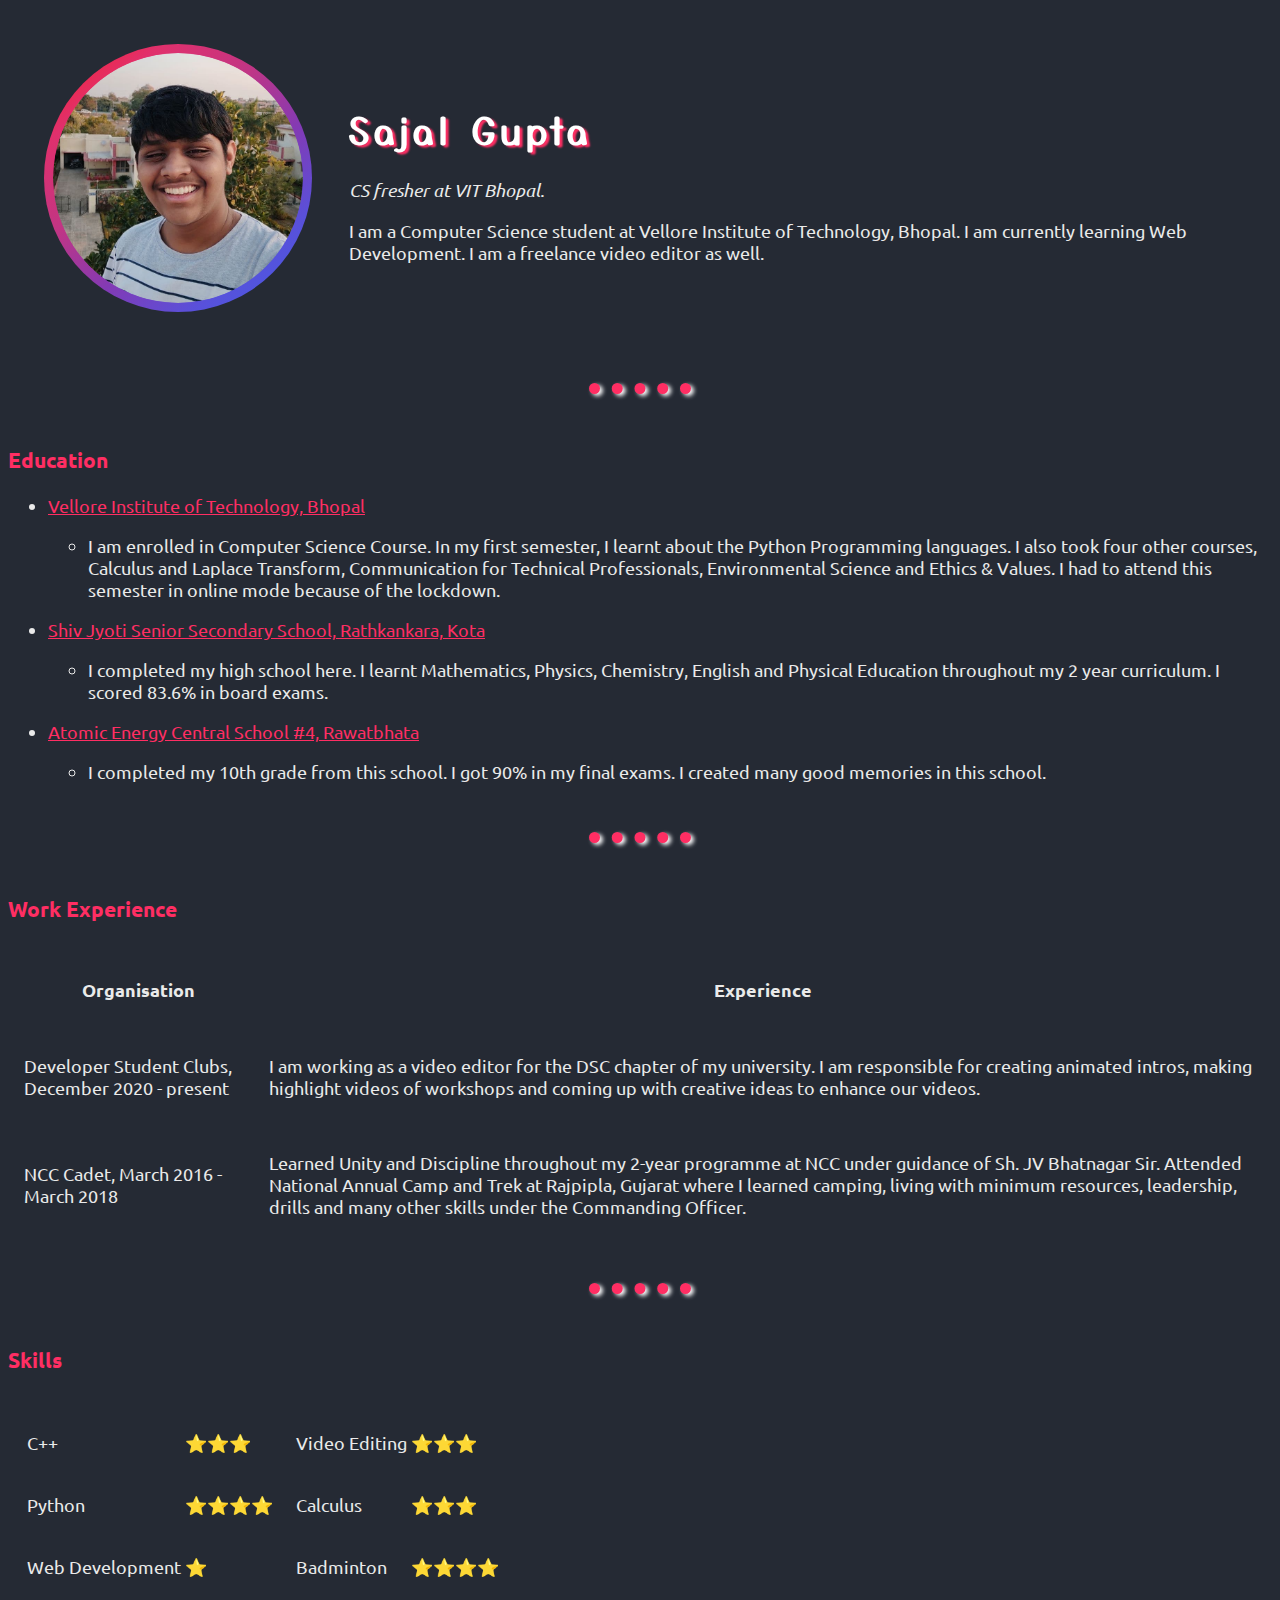
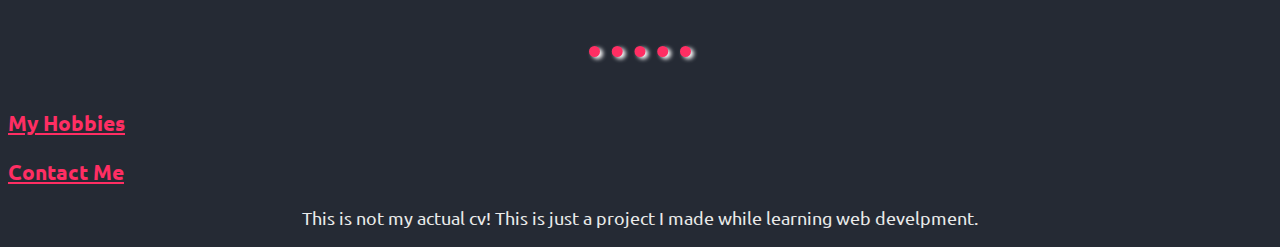
<file: index.html>
<!DOCTYPE html>
<html lang="en" dir="ltr">

<head>
  <meta charset="utf-8">
  <title>Sajal's Personal Site </title>
  <link rel="stylesheet" href="css/styles.css">
  <link>
<link rel="preconnect" href="https://fonts.gstatic.com">
<link href="https://fonts.googleapis.com/css2?family=Ubuntu:wght@500&family=Yusei+Magic&display=swap" rel="stylesheet">
</head>

<body>
  <table cellspacing="35">
    <tr>
      <td><img class = "profilePicture" src="images/sajalGupta.png" alt="Sajal Profile Picture" height="250"></td>
      <td>
        <h1 class = "name">Sajal Gupta</h1>
        <p><em>CS fresher at VIT Bhopal. </em></p>
        <p>I am a Computer Science student at Vellore Institute of Technology, Bhopal. I am currently learning Web Development. I am a freelance video editor as well. </p>
      </td>
    </tr>
  </table>
  <br>
  <hr size="2" noshade>
  <br>
  <h3>Education</h3>
  <ul>
    <li><a href="https://vitbhopal.ac.in/">Vellore Institute of Technology, Bhopal</a></li>
    <ul>
      <li>
        <p>I am enrolled in Computer Science Course. In my first semester, I learnt about the Python Programming languages. I also took four other courses, Calculus and Laplace Transform, Communication for Technical Professionals, Environmental
          Science and Ethics & Values. I had to attend this semester in online mode because of the lockdown.</p>
      </li>
    </ul>
    <li><a href="https://www.shivjyoti.org/">Shiv Jyoti Senior Secondary School, Rathkankara, Kota</a></li>
    <ul>
      <li>
        <p>I completed my high school here. I learnt Mathematics, Physics, Chemistry, English and Physical Education throughout my 2 year curriculum. I scored 83.6% in board exams.</p>
      </li>
    </ul>
    <li>
      <a href="http://www.aecs4rbt.nic.in">Atomic Energy Central School #4, Rawatbhata</a>
    </li>
    <ul>
      <li>
        <p>I completed my 10th grade from this school. I got 90% in my final exams. I created many good memories in this school.</p>
      </li>
    </ul>
  </ul>
  <br>
  <hr size="2" noshade>
  <br>
  <h3>Work Experience</h3>
  <table cellspacing="15">
    <thead>
      <tr>
        <th>
          <p>Organisation</p>
        </th>
        <th>
          <p>Experience</p>
        </th>
      </tr>
    </thead>
    <tbody>
      <tr>
        <td>
          <p>Developer Student Clubs, December 2020 - present</p>
        </td>
        <td>
          <p>I am working as a video editor for the DSC chapter of my university. I am responsible for creating animated intros, making highlight videos of workshops and coming up with creative ideas to enhance our videos.</p>
        </td>
      </tr>
      <tr>
        <td>
          <p>NCC Cadet, March 2016 - March 2018</p>
        </td>
        <td>
          <p>Learned Unity and Discipline throughout my 2-year programme at NCC under guidance of Sh. JV Bhatnagar Sir. Attended National Annual Camp and Trek at Rajpipla, Gujarat where I learned camping, living with minimum resources, leadership, drills and many other skills under the Commanding Officer.</p>
        </td>
      </tr>
    </tbody>
  </table>
  <br>
  <hr size="2" noshade>
  <br>
  <h3>Skills</h3>
  <table cellspacing="15">
    <tr>
      <td>
        <table>
          <tr>
            <td>
              <p>C++</p>
            </td>
            <td>
              <p>⭐⭐⭐</p>
            </td>
          </tr>
          <tr>
            <td>
              <p>Python</p>
            </td>
            <td>
              <p>⭐⭐⭐⭐</p>
            </td>
          </tr>
          <tr>
            <td>
              <p>Web Development</p>
            </td>
            <td>⭐</td>
          </tr>
        </table>
      </td>
      <td>
        <table>
          <tr>
            <td>
              <p>Video Editing</p>
            </td>
            <td>⭐⭐⭐</td>
          </tr>
          <tr>
            <td>
              <p>Calculus</p>
            </td><td>
  <p>⭐⭐⭐</p>
            </td>
          </tr>
          <tr>
            <td>
              <p>Badminton</p>
            </td>
            <td>
              <p>⭐⭐⭐⭐</p>
            </td>
          </tr>
        </table>
      </td>
    </tr>
  </table>
  <br>
  <hr size="2" noshade>
  <br>
  <h3><a href="hobbies.html">My Hobbies</a></h3>
  <h3><a href="contactMe.html">Contact Me</a></h3>
  <p style="text-align : center">This is not my actual cv! This is just a project I made while learning web develpment.</p>
</body>

</html>
</file>
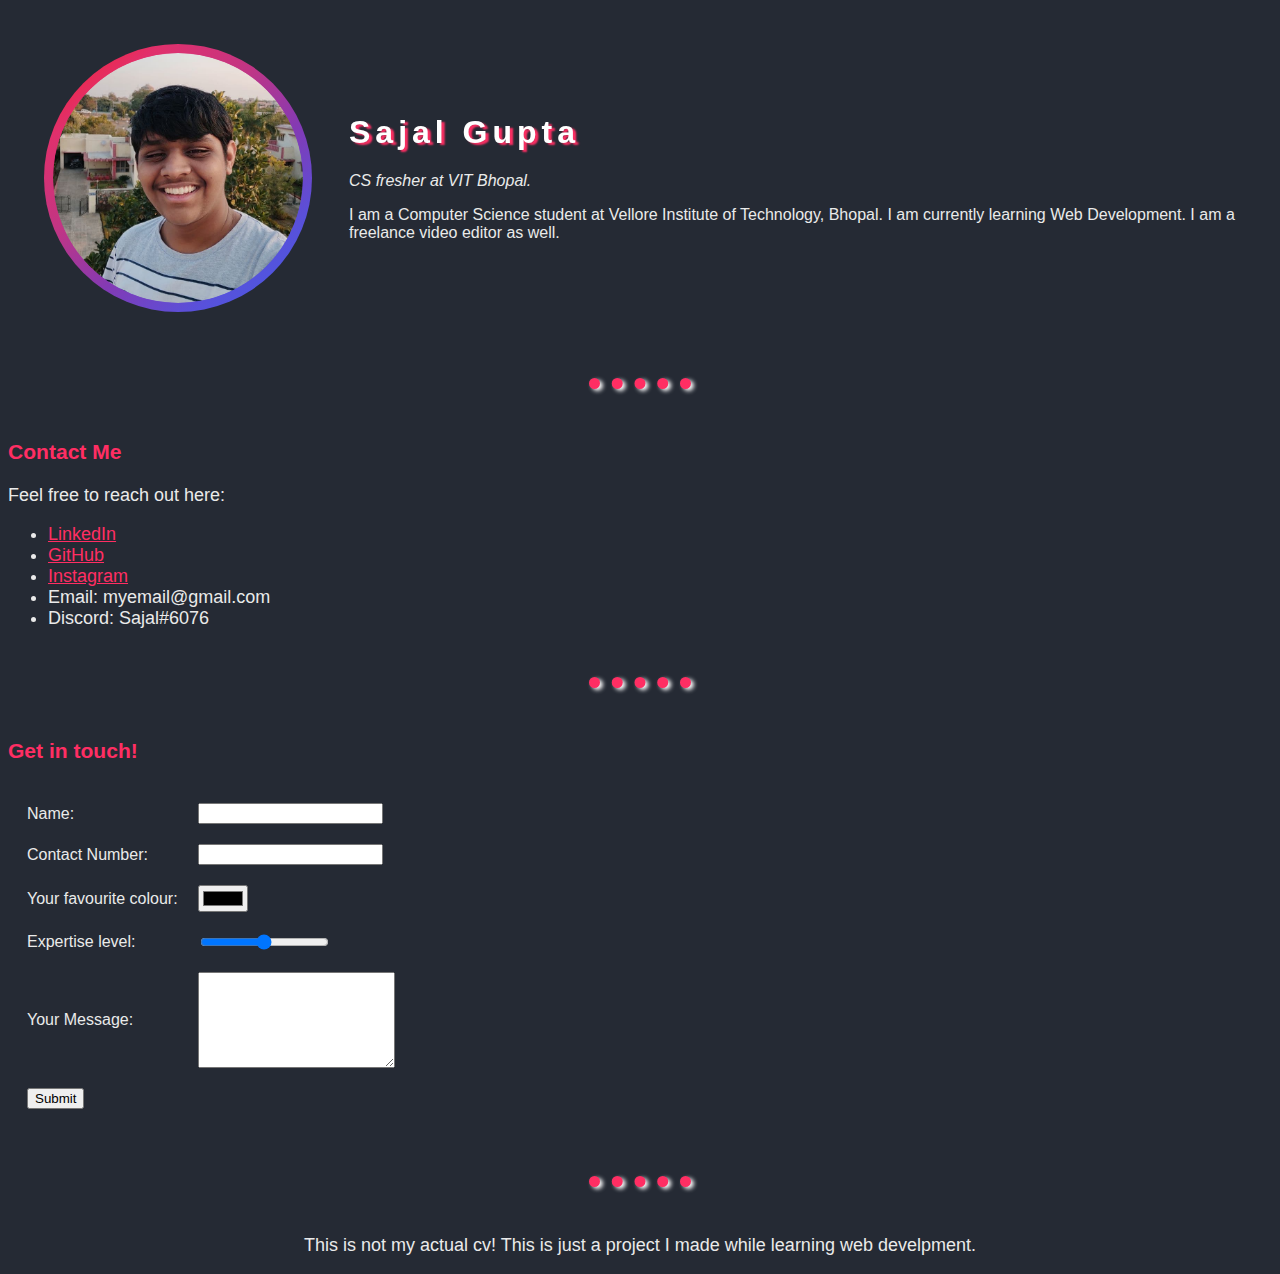
<file: contactMe.html>
<html lang="en" dir="ltr">

<head>
  <meta charset="utf-8">
  <title>My hobbies</title>
  <link rel="stylesheet" href="css/styles.css">
</head>

<body bgcolor="#c3f2a0">
  <table cellspacing="35">
    <tr>
      <td><img class="profilePicture" src="images/sajalGupta.png" alt="Sajal Profile Picture" height="250"></td>
      <td>
        <h1 class="Name">Sajal Gupta</h1>
        <p><em>CS fresher at VIT Bhopal. </em></p>
        <p>I am a Computer Science student at Vellore Institute of Technology, Bhopal. I am currently learning Web Development. I am a freelance video editor as well. </p>
      </td>
    </tr>
  </table>
  <br>
  <hr size="2" noshade>
  <br>
  <h3>Contact Me</h3>
  <p>Feel free to reach out here: </p>
  <ul>
    <li><a href="https://www.linkedin.com/in/sajal-gupta-7830881b5/">LinkedIn</a></li>
    <li><a href="https://github.com/guptasajal411">GitHub</a></li>
    <li><a href="https://www.instagram.com/sajal.ilsg/?hl=en">Instagram</a></li>
    <li>Email: myemail@gmail.com</li>
    <li>Discord: Sajal#6076</li>
  </ul>
  <br>
  <hr size="2" noshade>
  <br>
  <h3>Get in touch!</h3>
  <form action="mailto:guptasajal411@gmail.com" method="post" enctype="text/plain">
    <table cellspacing="18">
      <tr>
        <td><label>
            <p>Name:</p>
          </label></td>
        <td><input type="text" name="yourName" value=""><br></td>
      </tr>
      <tr>
        <td><label for="">
            <p>Contact Number:</p>
          </label></td>
        <td><input type="number" name="YourContactNumber" value=""><br></td>
      </tr>
      <tr>
        <td><label for="">
            <p>Your favourite colour:</p>
          </label></td>
        <td><input type="color" name="yourFavouriteColour" value=""><br></td>
      </tr>
      <tr>
        <td><label for="">
            <p>Expertise level:</p>
          </label></td>
        <td><input type="range" name="yourExpertiseLevel" value=""></td>
      </tr>
      <tr>
        <td><label for="">Your Message:</label></td>
        <td><textarea name="yourMessage" rows="6" cols="22"></textarea></td>
      </tr>
      <tr>
        <td>
          <input type="submit" name="" value="Submit">
        </td>
      </tr>
    </table>
  </form>

  <br>
  <hr size="2" noshade>
  <br>
  <p style="text-align : center">This is not my actual cv! This is just a project I made while learning web develpment.</p>

</body>

</html>
</file>
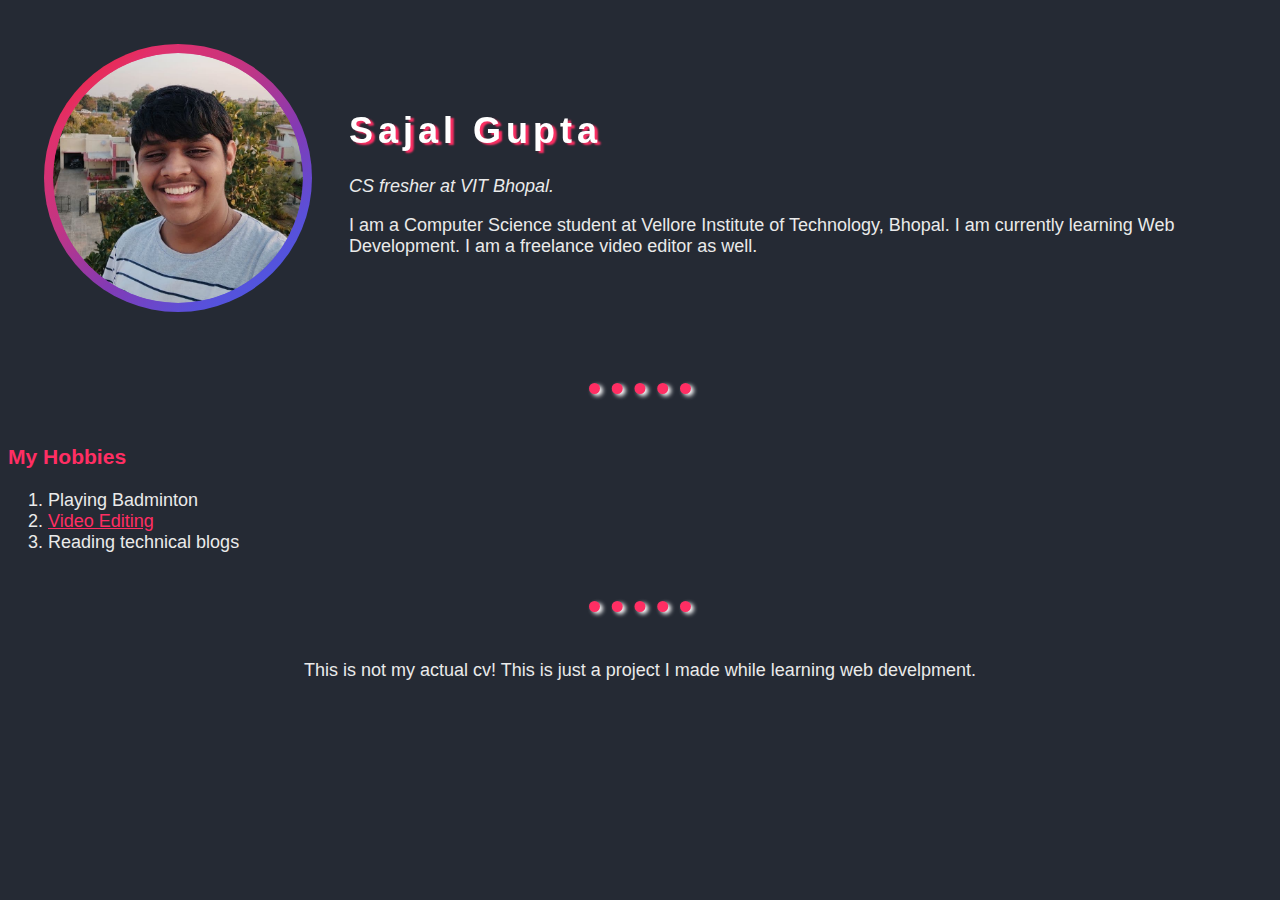
<file: hobbies.html>
<!DOCTYPE html>
<html lang="en" dir="ltr">

<head>
  <meta charset="utf-8">
  <title>My hobbies</title>
  <link rel="stylesheet" href="css/styles.css">
</head>

<body bgcolor="#c3f2a0">
  <table cellspacing="35">
    <tr>
      <td><img class = "profilePicture" src="images/sajalGupta.png" alt="Sajal Profile Picture" height="250"></td>
      <td>
        <h1 class = "name">Sajal Gupta</h1>
        <p><em>CS fresher at VIT Bhopal. </em></p>
        <p>I am a Computer Science student at Vellore Institute of Technology, Bhopal. I am currently learning Web Development. I am a freelance video editor as well. </p>
      </td>
    </tr>
  </table>
  <br>
  <hr size="2" noshade>
  <br>
  <h3>My Hobbies</h3>
  <ol>
    <li>Playing Badminton</li>
    <li><a href="https://www.linkedin.com/posts/sajal-gupta-7830881b5_videoediting-vfx-holograms-activity-6743114909338357760-w80H">Video Editing</a></li>
    <li>Reading technical blogs</li>
  </ol>
  <br>
  <hr size = "2" noshade>
  <br>
  <p style="text-align : center">This is not my actual cv! This is just a project I made while learning web develpment.</p>
</body>

</html>
</file>
<file: css/styles.css>
body {
  background-color: #252a34;
  font-family: 'Ubuntu', sans-serif;
  font-size: large;

  color: #eaeaea;
}

h1 {
  color: white;
}

h3 {
  color: #ff2e63;
}

a {
  color: #ff2e63;
}

.profilePicture {
  filter: contrast(1);
  background: linear-gradient(320deg, #405de6, #5851db, #833ab4, #c13584, #e1306c, #fd1d1d);
  padding: 9px;
  border-radius: 100%;
  animation: animationForProfilePicture;
  animation-duration: 1s;
  animation-iteration-count: 1;
  animation-timing-function: ease-in-out;
  animation-delay: 0s;
}

@keyframes animationForProfilePicture {
  0% {
    background: linear-gradient(320deg, #405de6, #5851db, #833ab4, #c13584, #e1306c, #fd1d1d);
    padding: 0;
    border-radius: 100%;
    filter: opacity(0);
  }

  85% {
    background: linear-gradient(320deg, #405de6, #5851db, #833ab4, #c13584, #e1306c, #fd1d1d);
    padding: 0;
    border-radius: 100%;
    filter: opacity(75%);
  }

  100% {
    background: linear-gradient(320deg, #405de6, #5851db, #833ab4, #c13584, #e1306c, #fd1d1d);
    padding: 8px;
    border-radius: 100%;
    filter: opacity(100%);
  }
}

.profilePicture:hover {
  background: linear-gradient(320deg, #405de6, #5851db, #833ab4, #c13584, #e1306c, #fd1d1d);
  padding: 8px;
  border-radius: 75%;
}

.name {
  font-family: 'Yusei Magic', sans-serif;
  filter: blur(0);
  text-shadow: 3.2px 2.1px 2px #ff2e63;
  padding-left: 0;
  padding-right: 0;
  letter-spacing: 5px;
  animation: animationForText;
  animation-duration: 0.6s;
  animation-timing-function: ease-in-out;
  animation-iteration-count: 1;
}

@keyframes animationForText {
  from {
    filter: blur(3px);
    text-shadow: 0.1px 0.1px 1.7px #ff2e63;
    padding-left: 25%;
    padding-right: 0;
  }

  to {
    filter: blur(0);
    text-shadow: 3.2px 2.1px 2px #ff2e63;
    padding-left: 0;
    padding-right: 0;
  }
}

hr {
  filter: drop-shadow(3.2px 2.1px 2px white);
  background-color: transparent;
  border-style: dotted;
  border-width: 11px 0 0 0;
  border-color: #ff2e63;
  width: 8%;
  animation: animationForHorizontalRule;
  animation-duration: 0.4s;
  animation-timing-function: ease-in-out;
  animation-iteration-count: 2;
  animation-direction: alternate;
}

@keyframes animationForHorizontalRule {
  from {
    filter: drop-shadow(3.2px 2.1px 2px white);
    width: 8%;
  }

  to {
    filter: drop-shadow(0px 0px 0px #252a34);
    width: 16%;
    border-color: #252a34;
  }
}

hr:hover {
  border-color: #ff2e63;
  animation: animationForHorizontalRuleHover;
  animation-duration: 0.5s;
  animation-timing-function: ease-in-out;
  animation-iteration-count: 2;
  animation-direction: alternate;
}

@keyframes animationForHorizontalRuleHover {
  from {
    width: 8%;
  }

  to {
    width: 25%;
    border-color: #252a34;
  }
}

/*
.name:hover{
  animation: animationForHoverText;
  animation-duration: 0.25s;
  animation-iteration-count: 2;
  animation-timing-function: ease-in-out;
  animation-direction: alternate;
}
*/
</file>
